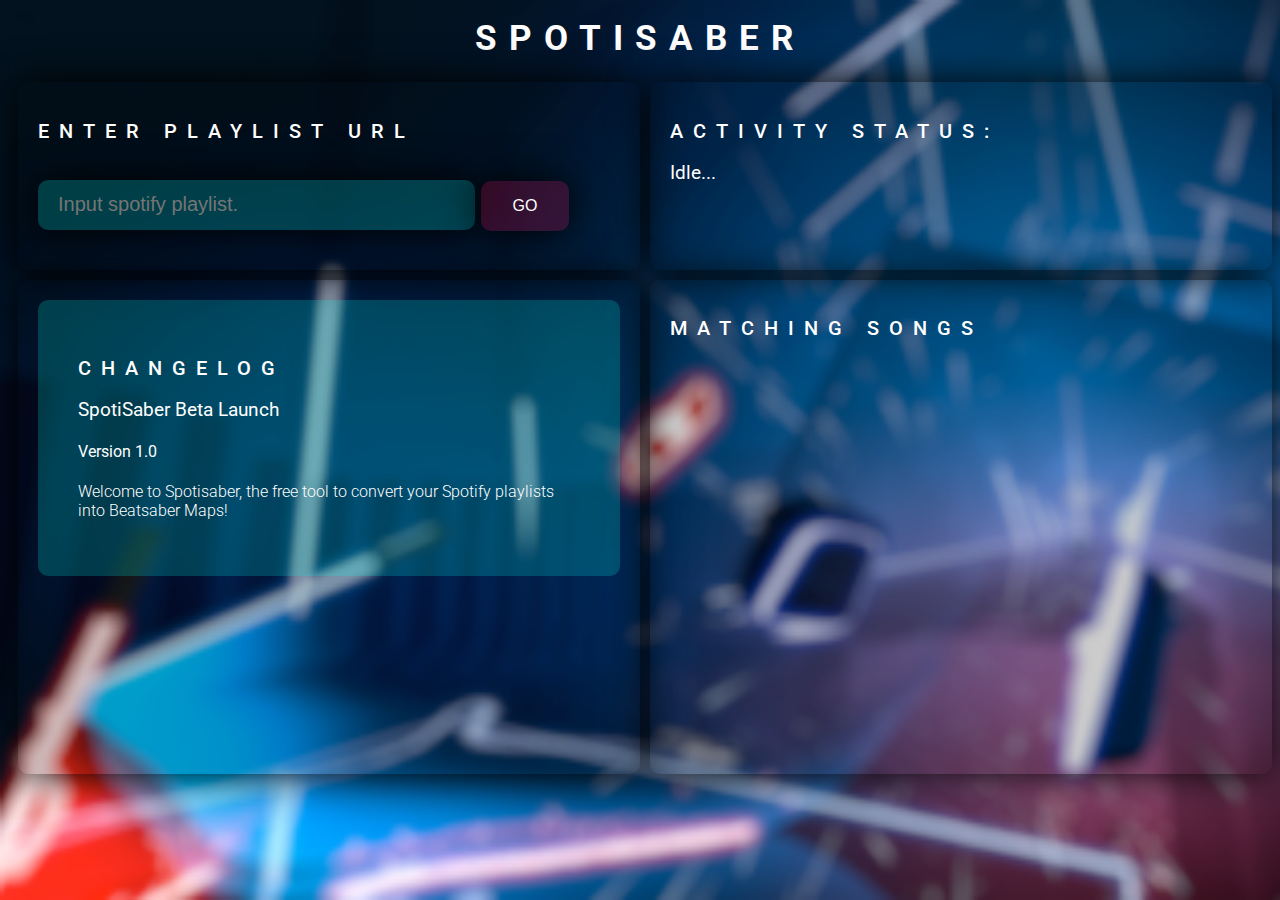
<file: src/main/resources/index.html>
<html lang="en">
<h1>SPOTISABER</h1>
<div class="container">

    <div class="urlInput">

        <h2>ENTER PLAYLIST URL</h2>
        <input type="text" placeholder="Input spotify playlist." id="playlistInput">
        <button class="button" onclick="getInputValue();">GO</button>
    </div>

    <div class="currentActivity">
        <h2>ACTIVITY STATUS:</h2>
        <h3 id="currentActivity">Waiting for URL</h3>
        <button id="downloadButton" class="downloadButton" onclick="downloadMaps();">DOWNLOAD MAPS</button>
    </div>

    <div class="feed">
        <div class="feedElement">
            <h2>CHANGELOG</h2>
            <h3>SpotiSaber Beta Launch</h3>
            <h4>Version 1.0</h4>
            <p>Welcome to Spotisaber, the free tool to convert your Spotify playlists into Beatsaber Maps!</p>
        </div>
    </div>

    <div class="matchedSongs" id="matchedSongs">
        <h2>MATCHING SONGS</h2>
    </div>

</div>
</html>


<style>
    @import url('https://fonts.googleapis.com/css2?family=Roboto:wght@100;300;400;500;700&display=swap');

    .container {
        display: grid;
        height: 80%;
        grid-template-columns: 50% 50%;
        grid-template-rows: 0.3fr 1fr;
        gap: 10px 10px;
        grid-auto-flow: row;
        grid-template-areas:
"urlInput activity"
"feed matchedSongs";
    }

    .urlInput {
        grid-area: urlInput;
    }

    .currentActivity {
        grid-area: activity;
    }

    .matchedSongs {
        grid-area: matchedSongs;
        overflow-y: scroll;
        scroll-behavior: smooth;
    }

    .feed {
        grid-area: feed;
    }

    body {
        background-image: url("background.png");
        background-size: cover;
        color: white;
        padding: 10px;
    }

    h1 {
        font-family: 'Roboto', sans-serif;
        text-align: center;
        font-weight: 700;
        font-size: 35px;
        letter-spacing: 12px;

    }

    h2 {
        font-family: 'Roboto', sans-serif;
        font-weight: 500;
        font-size: 20px;
        letter-spacing: 10px;
    }

    h3 {
        font-family: 'Roboto', sans-serif;
        font-weight: 400;
    }

    h4 {
        font-family: 'Roboto', sans-serif;
        font-weight: 400;
        font-size: medium;
    }

    div:not(.container):not(.feedElement) {
        box-shadow: 0 0 40px rgb(0, 0, 0);

        background-color: rgba(0, 0, 0, .2);
        border-radius: 10px;
        padding: 20px;
    }

    p {
        font-family: 'Roboto', sans-serif;
        font-weight: 300;
    }

    .songArt {
        float: right;
    }

    .matchedSongs > p {
        box-shadow: 0 0 40px rgb(0, 0, 0);

        background-color: rgba(255, 0, 157, 0.2);
        border-radius: 10px;
        padding: 20px 10px;
        vertical-align: middle;
    }

    img {
        display: inline-block;
        vertical-align: middle;
        border-radius: 10px;
        width: 100px;
        height: 100px;
    }

    .feedElement {
        /*box-shadow: 0 0 40px rgb(0, 0, 0);*/

        background-color: rgba(0, 255, 242, 0.2);
        border-radius: 10px;
        padding: 40px;
    }

    .button {
        background-color: rgba(255, 0, 77, 0.2);
        border: none;
        color: white;
        padding: 15px 32px;
        text-align: center;
        text-decoration: none;
        display: inline-block;
        border-radius: 10px;
        font-size: 16px;
        margin: 4px 2px;
        cursor: pointer;
        box-shadow: 0 0 40px rgb(0, 0, 0);
        height: 50px;
    }

    .downloadButton {
        background-color: rgba(0, 255, 0, 0.2);
        border: none;
        color: white;
        padding: 15px 32px;
        text-align: center;
        text-decoration: none;
        display: none;
        border-radius: 10px;
        font-size: 25px;
        margin: 4px 2px;
        cursor: pointer;
        box-shadow: 0 0 40px rgb(0, 0, 0);
        height: 50px;
        top: 10px;
        position: relative;
        clear: both;

    }

    input[type=text] {
        background-color: rgba(0, 255, 242, 0.2);
        border: none;
        border-radius: 10px;
        width: 75%;
        padding: 12px 20px;
        margin: 20px 0;
        box-sizing: border-box;
        color: azure;
        font-size: 20px;
        box-shadow: 0 0 40px rgb(0, 0, 0);
        height: 50px;
    }


    ::-webkit-scrollbar {
        width: 10px;
    }

    ::-webkit-scrollbar-track {
        box-shadow: inset 0 0 5px rgba(0, 0, 0, 0.83);
        border-radius: 10px;
    }

    ::-webkit-scrollbar-thumb {
        background-color: rgba(0, 255, 242, 0.2);
        border-radius: 10px;
    }

    ::-webkit-scrollbar-thumb:hover {
        background-color: rgba(255, 0, 77, 0.2);
        border-radius: 10px;
    }

</style>

<script>

    function update(string) {
        document.getElementById("currentActivity").innerHTML = string;
    }

    function getInputValue() {
        let inputVal = document.getElementById("playlistInput").value;

        feedback.runPlaylist(inputVal);
    }

    function downloadMaps() {
        feedback.runDownload();
    }

    function foundSong(id, token) {
        let artists;
        var url = ("https://api.spotify.com/v1/tracks/" + id);

        var xhr = new XMLHttpRequest();
        xhr.open("GET", url);

        xhr.setRequestHeader("Authorization", "Bearer " + token);

        xhr.onreadystatechange = function () {
            if (xhr.readyState === 4) {
                songData = JSON.parse(xhr.responseText);

                //Get Song Artists
                artists = (songData['album']['artists']);
                artistList = "";
                //Put multiple artists into a nice pretty UwU list
                for (artist of artists) {
                    artistList += (artist['name'] + ", ")
                }
                artistList = artistList.substring(0, artistList.length - 2);

                //Get Song name
                name = (songData['name'])

                //get Song Art
                art = (songData['album']['images'][0]['url'])

                //make a new div for the song
                newSong = document.createElement("p");

                //new h3 for song name
                newSongName = document.createElement("h3");
                newSongName.innerHTML = (name);

                //new h4 for artists
                newSongArtist = document.createElement("h4")
                newSongArtist.innerHTML = ("By: " + artistList)

                //new img for album art
                newSongArt = new Image(150, 150);
                newSongArt.src = (art);
                newSongArt.className = ('songArt');

                //add name, artist, and image to song div
                newSong.appendChild(newSongArt);
                newSong.appendChild(newSongName);
                newSong.appendChild(newSongArtist);

                //put the song div into the list
                document.getElementById("matchedSongs").appendChild(newSong);
            }
        };
        xhr.send();
    }

    function downloadButton() {
        document.getElementById("downloadButton").style.display = ("inline-block");
    }

    update("Idle...")

</script>
</file>
